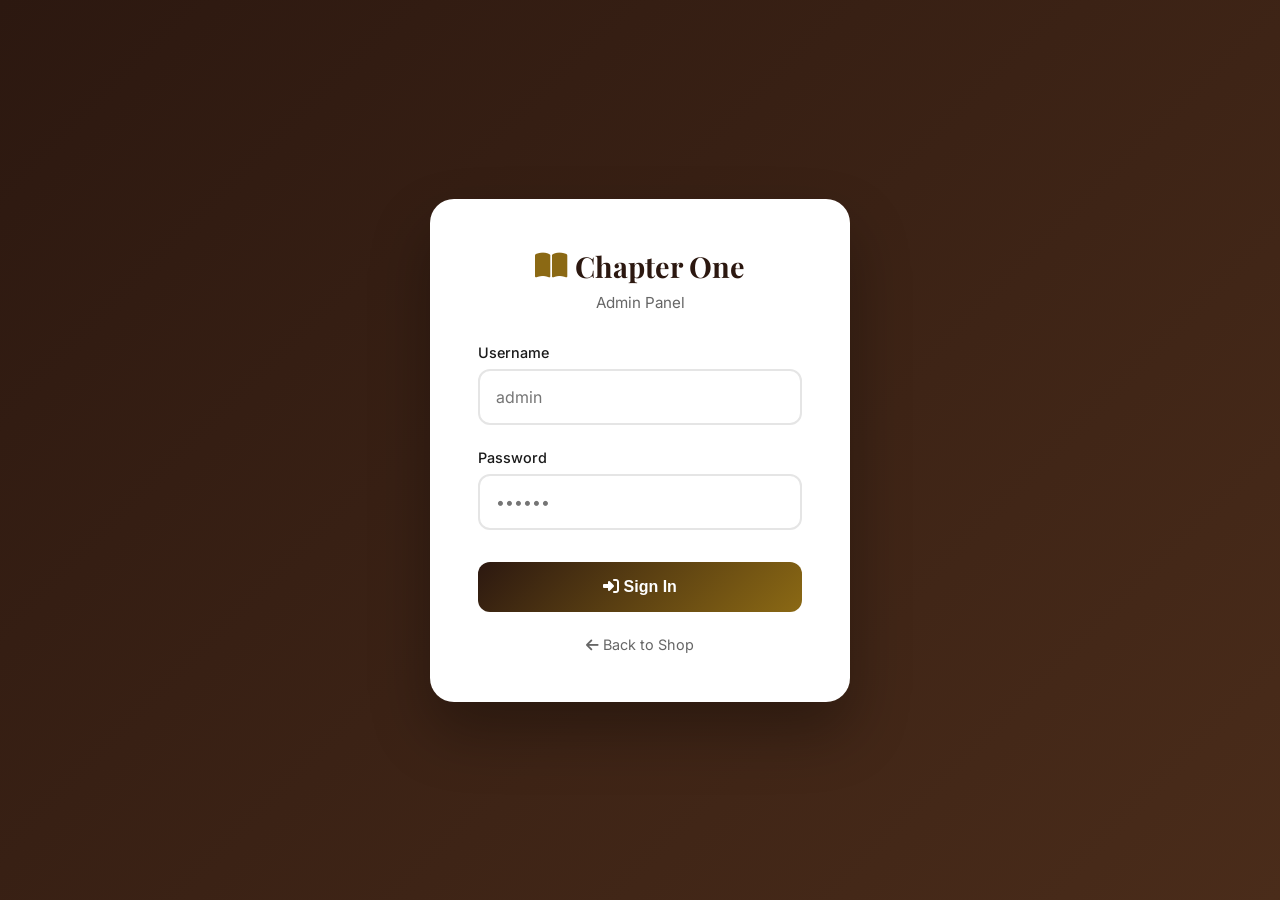
<file: templates/admin_login.html>
<!DOCTYPE html>
<html lang="en">
<head>
    <meta charset="UTF-8">
    <meta name="viewport" content="width=device-width, initial-scale=1.0">
    <title>Admin Login - Chapter One</title>
    <link rel="icon" type="image/x-icon" href="{{ url_for('static', filename='book.png') }}">
    <link href="https://fonts.googleapis.com/css2?family=Playfair+Display:wght@400;600;700&family=Inter:wght@300;400;500;600&display=swap" rel="stylesheet">
    <link rel="stylesheet" href="https://cdnjs.cloudflare.com/ajax/libs/font-awesome/6.4.0/css/all.min.css">
    <style>
        :root {
            --primary: #2c1810;
            --secondary: #8b6914;
            --accent: #d4a574;
            --bg: #faf8f5;
            --card-bg: #ffffff;
            --text: #1a1a1a;
            --text-light: #666;
            --border: #e5e5e5;
            --error: #ef4444;
        }
        * { margin: 0; padding: 0; box-sizing: border-box; }
        body {
            font-family: 'Inter', sans-serif;
            background: linear-gradient(135deg, #2c1810 0%, #4a2c1a 100%);
            min-height: 100vh;
            display: flex;
            align-items: center;
            justify-content: center;
        }
        .login-card {
            background: var(--card-bg);
            border-radius: 24px;
            padding: 3rem;
            width: 100%;
            max-width: 420px;
            box-shadow: 0 30px 60px rgba(0,0,0,0.3);
            text-align: center;
        }
        .login-logo {
            font-family: 'Playfair Display', serif;
            font-size: 1.8rem;
            font-weight: 700;
            color: var(--primary);
            margin-bottom: 0.5rem;
            display: flex;
            align-items: center;
            justify-content: center;
            gap: 0.5rem;
        }
        .login-logo i { color: var(--secondary); }
        .login-subtitle {
            color: var(--text-light);
            margin-bottom: 2rem;
            font-size: 0.95rem;
        }
        .form-group {
            margin-bottom: 1.5rem;
            text-align: left;
        }
        .form-group label {
            display: block;
            margin-bottom: 0.5rem;
            font-weight: 500;
            color: var(--text);
            font-size: 0.9rem;
        }
        .form-group input {
            width: 100%;
            padding: 1rem;
            border: 2px solid var(--border);
            border-radius: 12px;
            font-size: 1rem;
            font-family: 'Inter', sans-serif;
            transition: all 0.3s;
        }
        .form-group input:focus {
            outline: none;
            border-color: var(--secondary);
            box-shadow: 0 0 0 4px rgba(139, 105, 20, 0.1);
        }
        .login-btn {
            width: 100%;
            padding: 1rem;
            background: linear-gradient(135deg, var(--primary) 0%, var(--secondary) 100%);
            color: white;
            border: none;
            border-radius: 12px;
            font-size: 1rem;
            font-weight: 600;
            cursor: pointer;
            transition: all 0.3s;
            margin-top: 0.5rem;
        }
        .login-btn:hover {
            transform: translateY(-2px);
            box-shadow: 0 10px 30px rgba(44, 24, 16, 0.3);
        }
        .back-link {
            display: inline-block;
            margin-top: 1.5rem;
            color: var(--text-light);
            text-decoration: none;
            font-size: 0.9rem;
            transition: color 0.3s;
        }
        .back-link:hover { color: var(--secondary); }
        .error-msg {
            background: #fef2f2;
            color: var(--error);
            padding: 0.75rem;
            border-radius: 8px;
            margin-bottom: 1rem;
            font-size: 0.9rem;
            display: none;
        }
        .error-msg.show { display: block; }
    </style>
</head>
<body>
    <div class="login-card">
        <div class="login-logo">
            <i class="fas fa-book-open"></i>
            Chapter One
        </div>
        <p class="login-subtitle">Admin Panel</p>
        <div class="error-msg" id="errorMsg">Invalid credentials</div>
        <form onsubmit="handleLogin(event)">
            <div class="form-group">
                <label>Username</label>
                <input type="text" id="username" placeholder="admin" required>
            </div>
            <div class="form-group">
                <label>Password</label>
                <input type="password" id="password" placeholder="••••••" required>
            </div>
            <button type="submit" class="login-btn">
                <i class="fas fa-sign-in-alt"></i> Sign In
            </button>
        </form>
        <a href="/" class="back-link"><i class="fas fa-arrow-left"></i> Back to Shop</a>
    </div>
    <script>
        async function handleLogin(e) {
            e.preventDefault();
            const username = document.getElementById('username').value;
            const password = document.getElementById('password').value;
            const errorMsg = document.getElementById('errorMsg');

            try {
                const res = await fetch('/admin/login', {
                    method: 'POST',
                    headers: { 'Content-Type': 'application/json' },
                    body: JSON.stringify({ username, password })
                });
                const data = await res.json();
                if (data.success) {
                    window.location.href = data.redirect;
                } else {
                    errorMsg.textContent = data.error || 'Invalid credentials';
                    errorMsg.classList.add('show');
                }
            } catch (err) {
                errorMsg.textContent = 'Network error. Please try again.';
                errorMsg.classList.add('show');
            }
        }
    </script>
</body>
</html>
</file>
